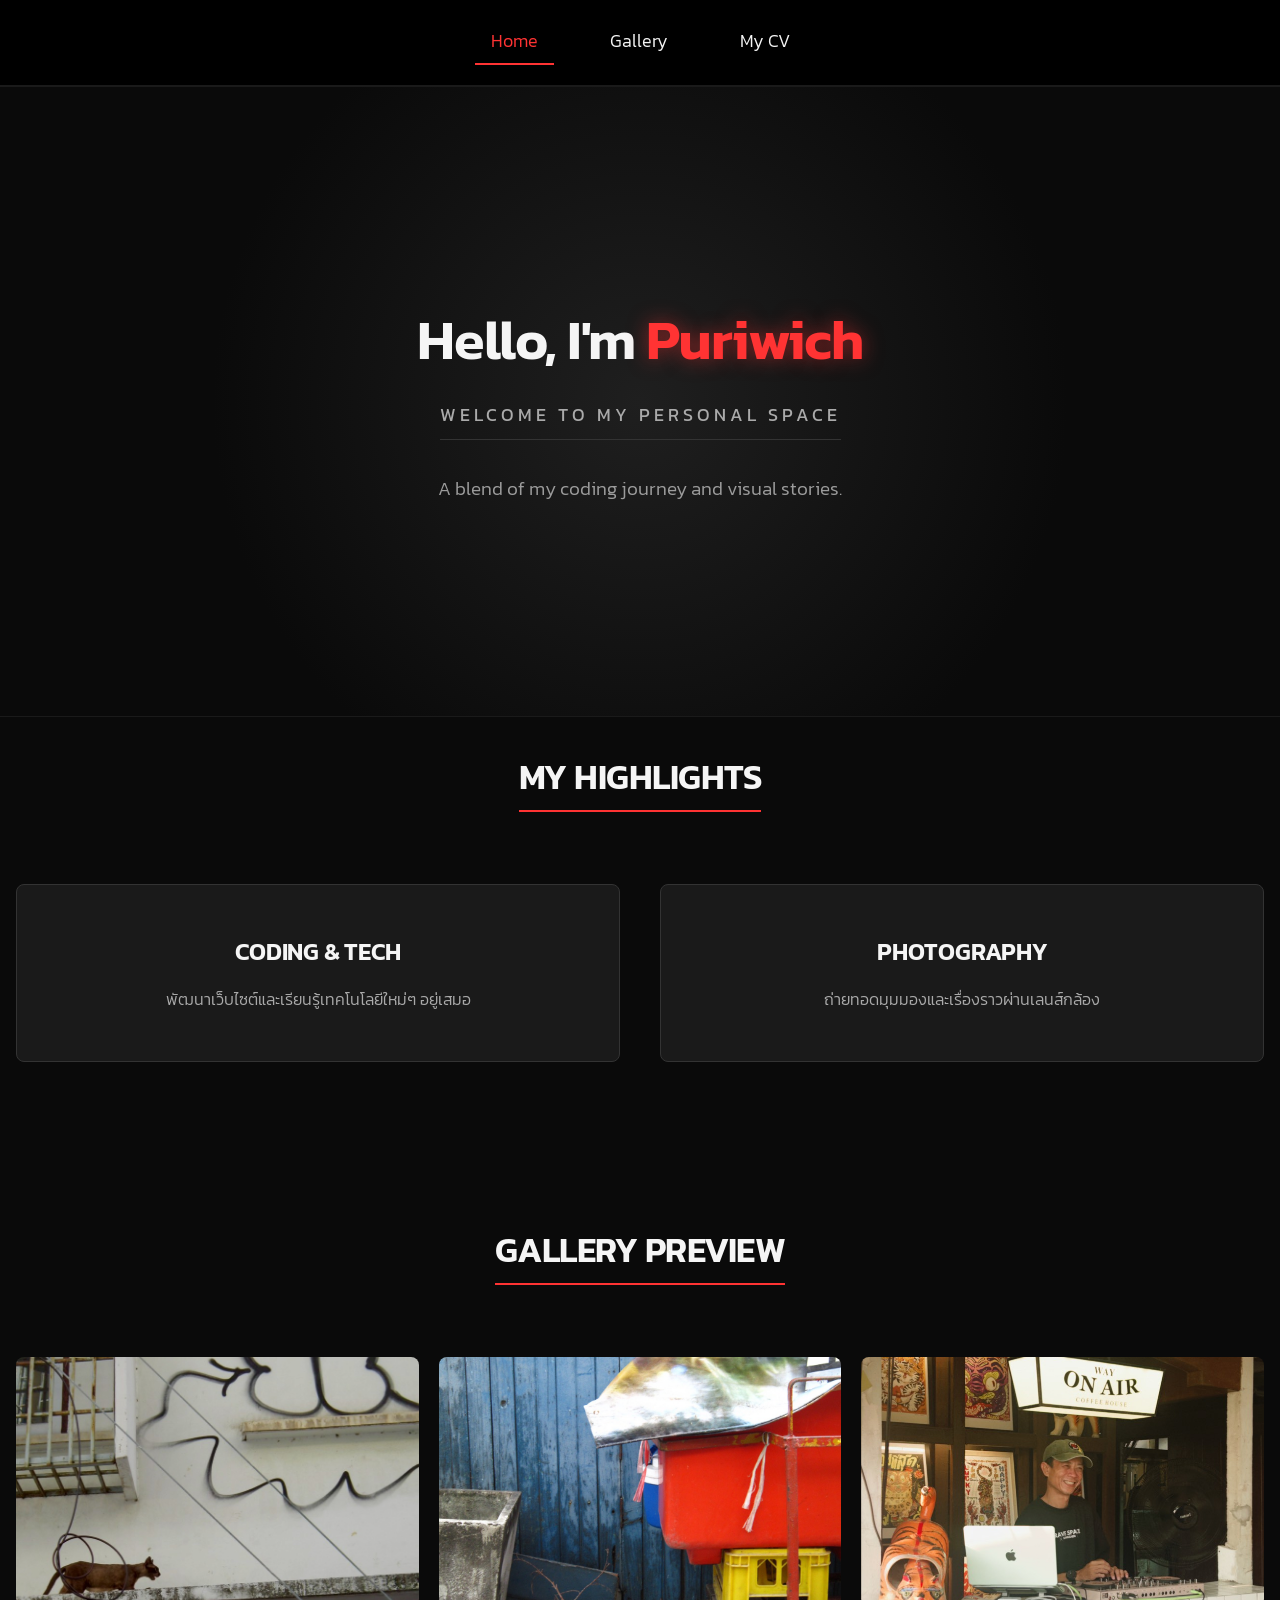
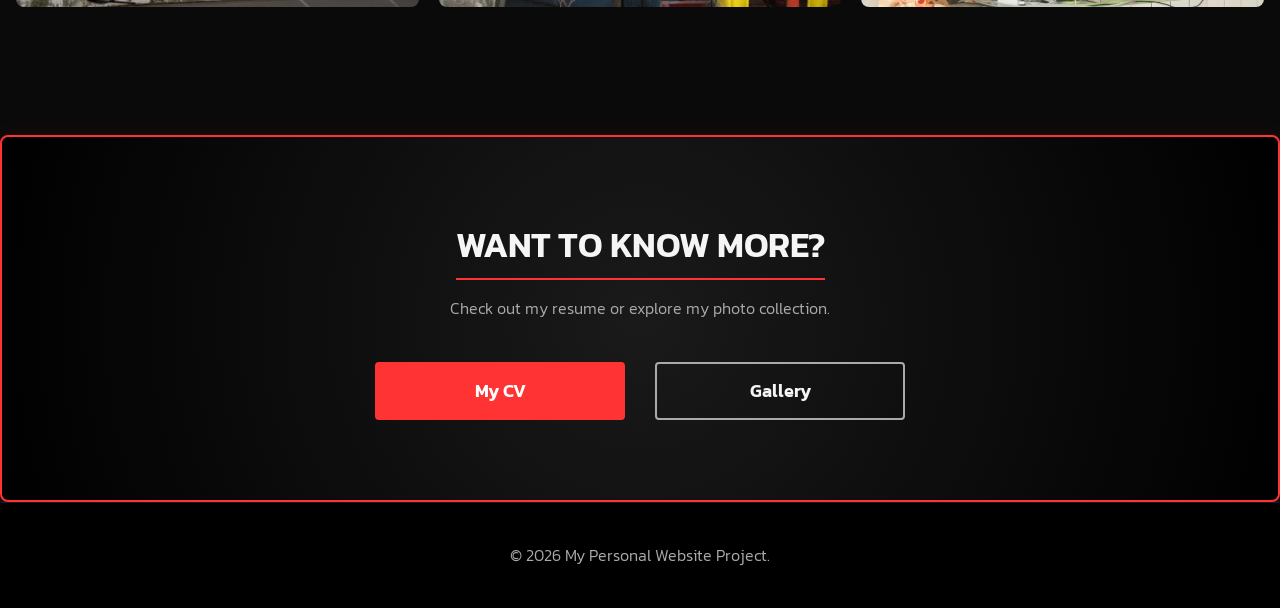
<file: index.html>
<!DOCTYPE html>
<html lang="th">

<head>
    <meta charset="UTF-8">
    <meta name="viewport" content="width=device-width, initial-scale=1.0">
    <title>หน้าแรก | My Personal Website</title>

    <link rel="preconnect" href="https://fonts.googleapis.com">
    <link rel="preconnect" href="https://fonts.gstatic.com" crossorigin>
    <link href="https://fonts.googleapis.com/css2?family=Kanit:wght@300;400;600&display=swap" rel="stylesheet">

    <link rel="stylesheet" href="style.css">
</head>

<body>
    <header>
        <nav aria-label="Main Navigation">
            <ul class="nav-links">
                <li><a href="index.html" aria-current="page" class="active">Home</a></li>
                <li><a href="photo.html">Gallery</a></li>
                <li><a href="about.html">My CV</a></li>
            </ul>
        </nav>
    </header>

    <main>
        <section class="hero-section">
            <h1>Hello, I'm <span class="highlight-text">Puriwich</span></h1>
            <p class="subtitle">Welcome to my personal space</p>
            <p class="description">A blend of my coding journey and visual stories.</p>
        </section>

        <section class="highlight-section">
            <h2>My Highlights</h2>
            <div class="highlight-grid">
                <article class="highlight-card">
                    <h3>Coding & Tech</h3>
                    <p>พัฒนาเว็บไซต์และเรียนรู้เทคโนโลยีใหม่ๆ อยู่เสมอ</p>
                </article>
                <article class="highlight-card">
                    <h3>Photography</h3>
                    <p>ถ่ายทอดมุมมองและเรื่องราวผ่านเลนส์กล้อง</p>
                </article>
            </div>
        </section>

        <section class="preview-album-section">
            <h2>Gallery Preview</h2>
            <div class="photo-grid">

                <figure class="photo-item">
                    <img src="images/3.jpg">
                    <figcaption>Snapshot 01</figcaption>
                </figure>

                <figure class="photo-item">
                    <img src="images/2.jpg">
                    <figcaption>Snapshot 02</figcaption>
                </figure>

                <figure class="photo-item">
                    <img src="images/13.jpg">
                    <figcaption>Snapshot 03</figcaption>
                </figure>
            </div>
        </section>

        <section class="cta-section">
            <h2>Want to know more?</h2>
            <p>Check out my resume or explore my photo collection.</p>
            <div class="cta-buttons">
                <a href="about.html" class="btn btn-primary">My CV</a>
                <a href="photo.html" class="btn btn-outline">Gallery</a>
            </div>
        </section>
    </main>

    <footer>
        <p>&copy; 2026 My Personal Website Project.</p>
    </footer>
</body>

</html>
</file>
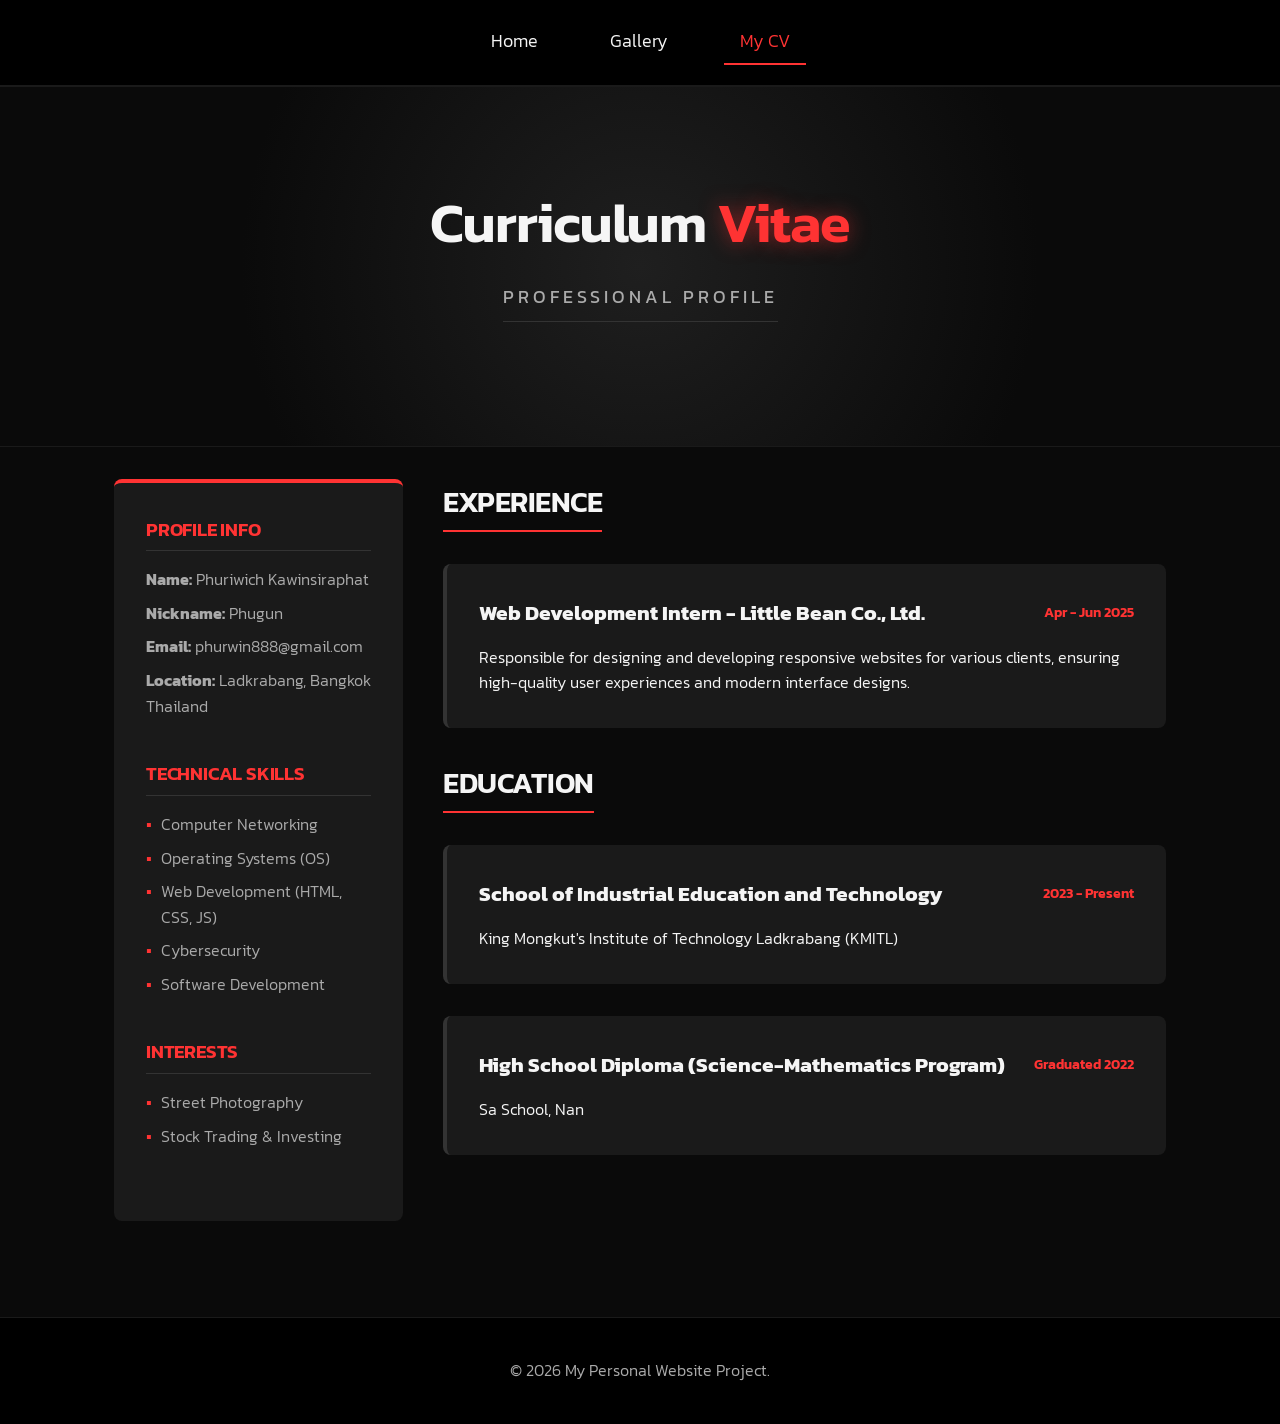
<file: about.html>
<!DOCTYPE html>
<html lang="th">

<head>
    <meta charset="UTF-8">
    <meta name="viewport" content="width=device-width, initial-scale=1.0">
    <title>My CV | Puriwich Portfolio</title>

    <link rel="preconnect" href="https://fonts.googleapis.com">
    <link rel="preconnect" href="https://fonts.gstatic.com" crossorigin>
    <link href="https://fonts.googleapis.com/css2?family=Kanit:wght@300;400;600&display=swap" rel="stylesheet">
    <link rel="stylesheet" href="style.css">
</head>

<body>
    <header>
        <nav aria-label="Main Navigation">
            <ul class="nav-links">
                <li><a href="index.html">Home</a></li>
                <li><a href="photo.html">Gallery</a></li>
                <li><a href="about.html" aria-current="page" class="active">My CV</a></li>
            </ul>
        </nav>
    </header>

    <main>
        <section class="hero-section" style="min-height: 40vh;">
            <h1>Curriculum <span class="highlight-text">Vitae</span></h1>
            <p class="subtitle">Professional Profile</p>
        </section>

        <section class="cv-wrapper">
            <div class="cv-grid-container">

                <aside class="cv-sidebar">
                    <div class="cv-block">
                        <h3>Profile Info</h3>
                        <p><strong>Name:</strong> Phuriwich Kawinsiraphat</p>
                        <p><strong>Nickname:</strong> Phugun </p>
                        <p><strong>Email:</strong> phurwin888@gmail.com</p>
                        <p><strong>Location:</strong> Ladkrabang, Bangkok Thailand</p>
                    </div>

                    <div class="cv-block">
                        <h3>Technical Skills</h3>
                        <ul class="skill-list">
                            <li>Computer Networking</li>
                            <li>Operating Systems (OS)</li>
                            <li>Web Development (HTML, CSS, JS)</li>
                            <li>Cybersecurity</li>
                            <li>Software Development</li>

                        </ul>
                    </div>

                    <div class="cv-block">
                        <h3>Interests</h3>
                        <ul class="skill-list">
                            <li>Street Photography</li>
                            <li>Stock Trading & Investing</li>
                        </ul>
                    </div>
                </aside>

                <div class="cv-content">
                    <section class="cv-section">
                        <h2 class="section-title">Experience</h2>
                        <div class="experience-item">
                            <div class="item-header">
                                <h4>Web Development Intern - Little Bean Co., Ltd.</h4>
                                <span class="date">Apr - Jun 2025</span>
                            </div>
                            <p>Responsible for designing and developing responsive websites for various clients,
                                ensuring high-quality user experiences and modern interface designs.</p>
                        </div>

                    </section>

                    <section class="cv-section">
                        <h2 class="section-title">Education</h2>

                        <div class="experience-item">
                            <div class="item-header">
                                <h4>School of Industrial Education and Technology</h4>
                                <span class="date">2023 - Present</span>
                            </div>
                            <p>King Mongkut's Institute of Technology Ladkrabang (KMITL)</p>
                        </div>

                        <div class="experience-item">
                            <div class="item-header">
                                <h4>High School Diploma (Science-Mathematics Program)</h4>
                                <span class="date">Graduated 2022</span>
                            </div>
                            <p>Sa School, Nan</p>
                        </div>

                    </section>
                </div>

            </div>
        </section>
    </main>

    <footer>
        <p>&copy; 2026 My Personal Website Project.</p>
    </footer>
</body>

</html>
</file>
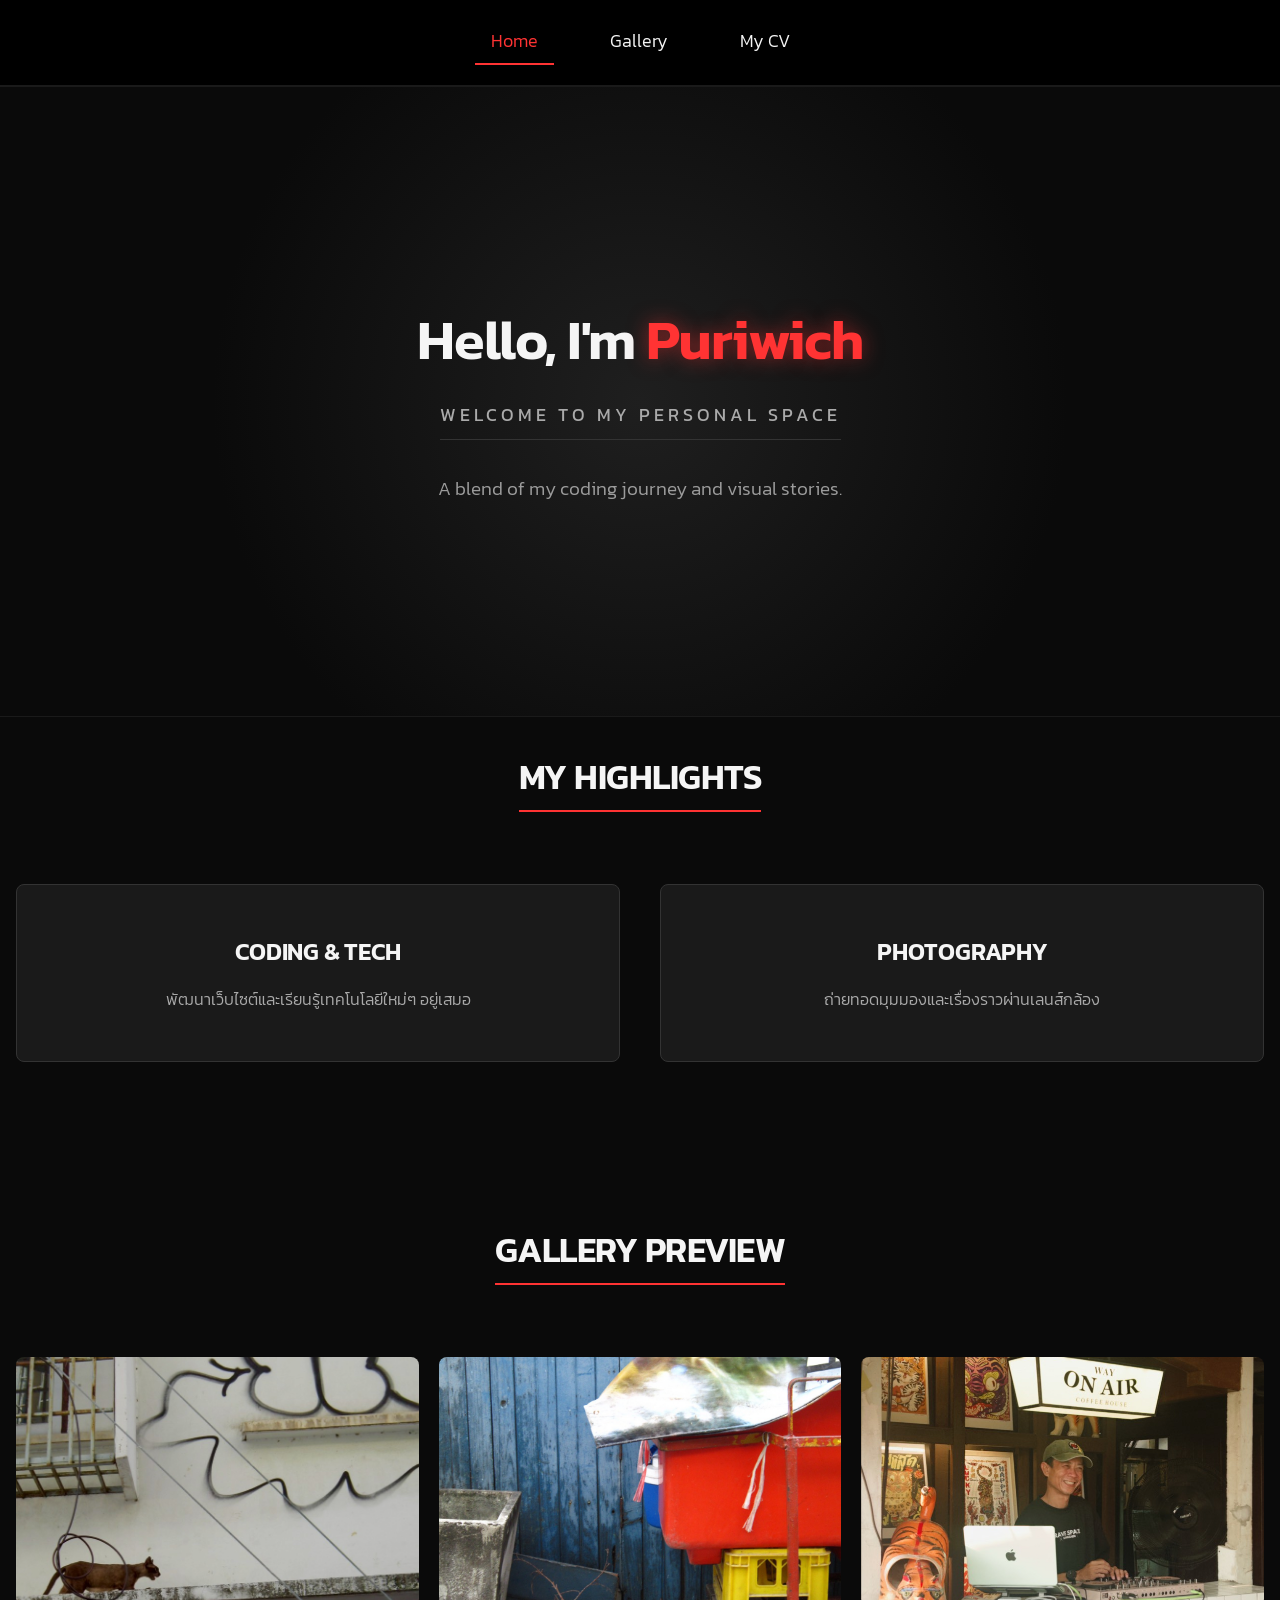
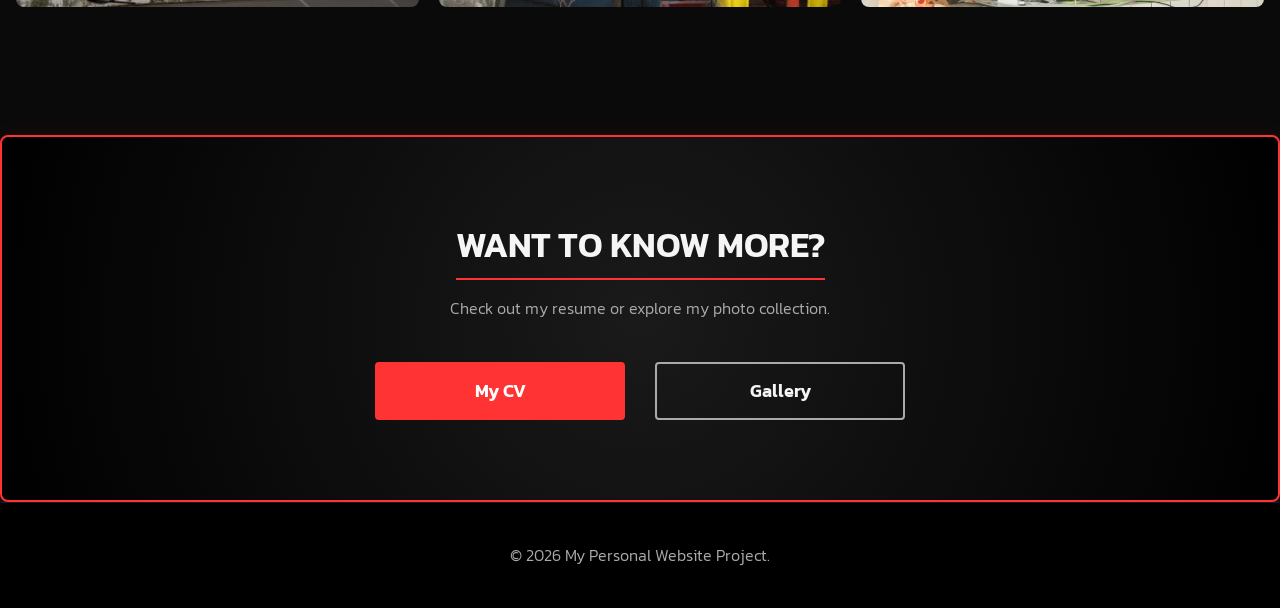
<file: home.html>
<!DOCTYPE html>
<html lang="th">

<head>
    <meta charset="UTF-8">
    <meta name="viewport" content="width=device-width, initial-scale=1.0">
    <title>หน้าแรก | My Personal Website</title>

    <link rel="preconnect" href="https://fonts.googleapis.com">
    <link rel="preconnect" href="https://fonts.gstatic.com" crossorigin>
    <link href="https://fonts.googleapis.com/css2?family=Kanit:wght@300;400;600&display=swap" rel="stylesheet">

    <link rel="stylesheet" href="style.css">
</head>

<body>
    <header>
        <nav aria-label="Main Navigation">
            <ul class="nav-links">
                <li><a href="home.html" aria-current="page" class="active">Home</a></li>
                <li><a href="photo.html">Gallery</a></li>
                <li><a href="about.html">My CV</a></li>
            </ul>
        </nav>
    </header>

    <main>
        <section class="hero-section">
            <h1>Hello, I'm <span class="highlight-text">Puriwich</span></h1>
            <p class="subtitle">Welcome to my personal space</p>
            <p class="description">A blend of my coding journey and visual stories.</p>
        </section>

        <section class="highlight-section">
            <h2>My Highlights</h2>
            <div class="highlight-grid">
                <article class="highlight-card">
                    <h3>Coding & Tech</h3>
                    <p>พัฒนาเว็บไซต์และเรียนรู้เทคโนโลยีใหม่ๆ อยู่เสมอ</p>
                </article>
                <article class="highlight-card">
                    <h3>Photography</h3>
                    <p>ถ่ายทอดมุมมองและเรื่องราวผ่านเลนส์กล้อง</p>
                </article>
            </div>
        </section>

        <section class="preview-album-section">
            <h2>Gallery Preview</h2>
            <div class="photo-grid">

                <figure class="photo-item">
                    <img src="/images/3.jpg">
                    <figcaption>Snapshot 01</figcaption>
                </figure>

                <figure class="photo-item">
                    <img src="/images/2.jpg">
                    <figcaption>Snapshot 02</figcaption>
                </figure>

                <figure class="photo-item">
                    <img src="/images/13.jpg">
                    <figcaption>Snapshot 03</figcaption>
                </figure>
            </div>
        </section>

        <section class="cta-section">
            <h2>Want to know more?</h2>
            <p>Check out my resume or explore my photo collection.</p>
            <div class="cta-buttons">
                <a href="about.html" class="btn btn-primary">My CV</a>
                <a href="photo.html" class="btn btn-outline">Gallery</a>
            </div>
        </section>
    </main>

    <footer>
        <p>&copy; 2026 My Personal Website Project.</p>
    </footer>
</body>

</html>
</file>
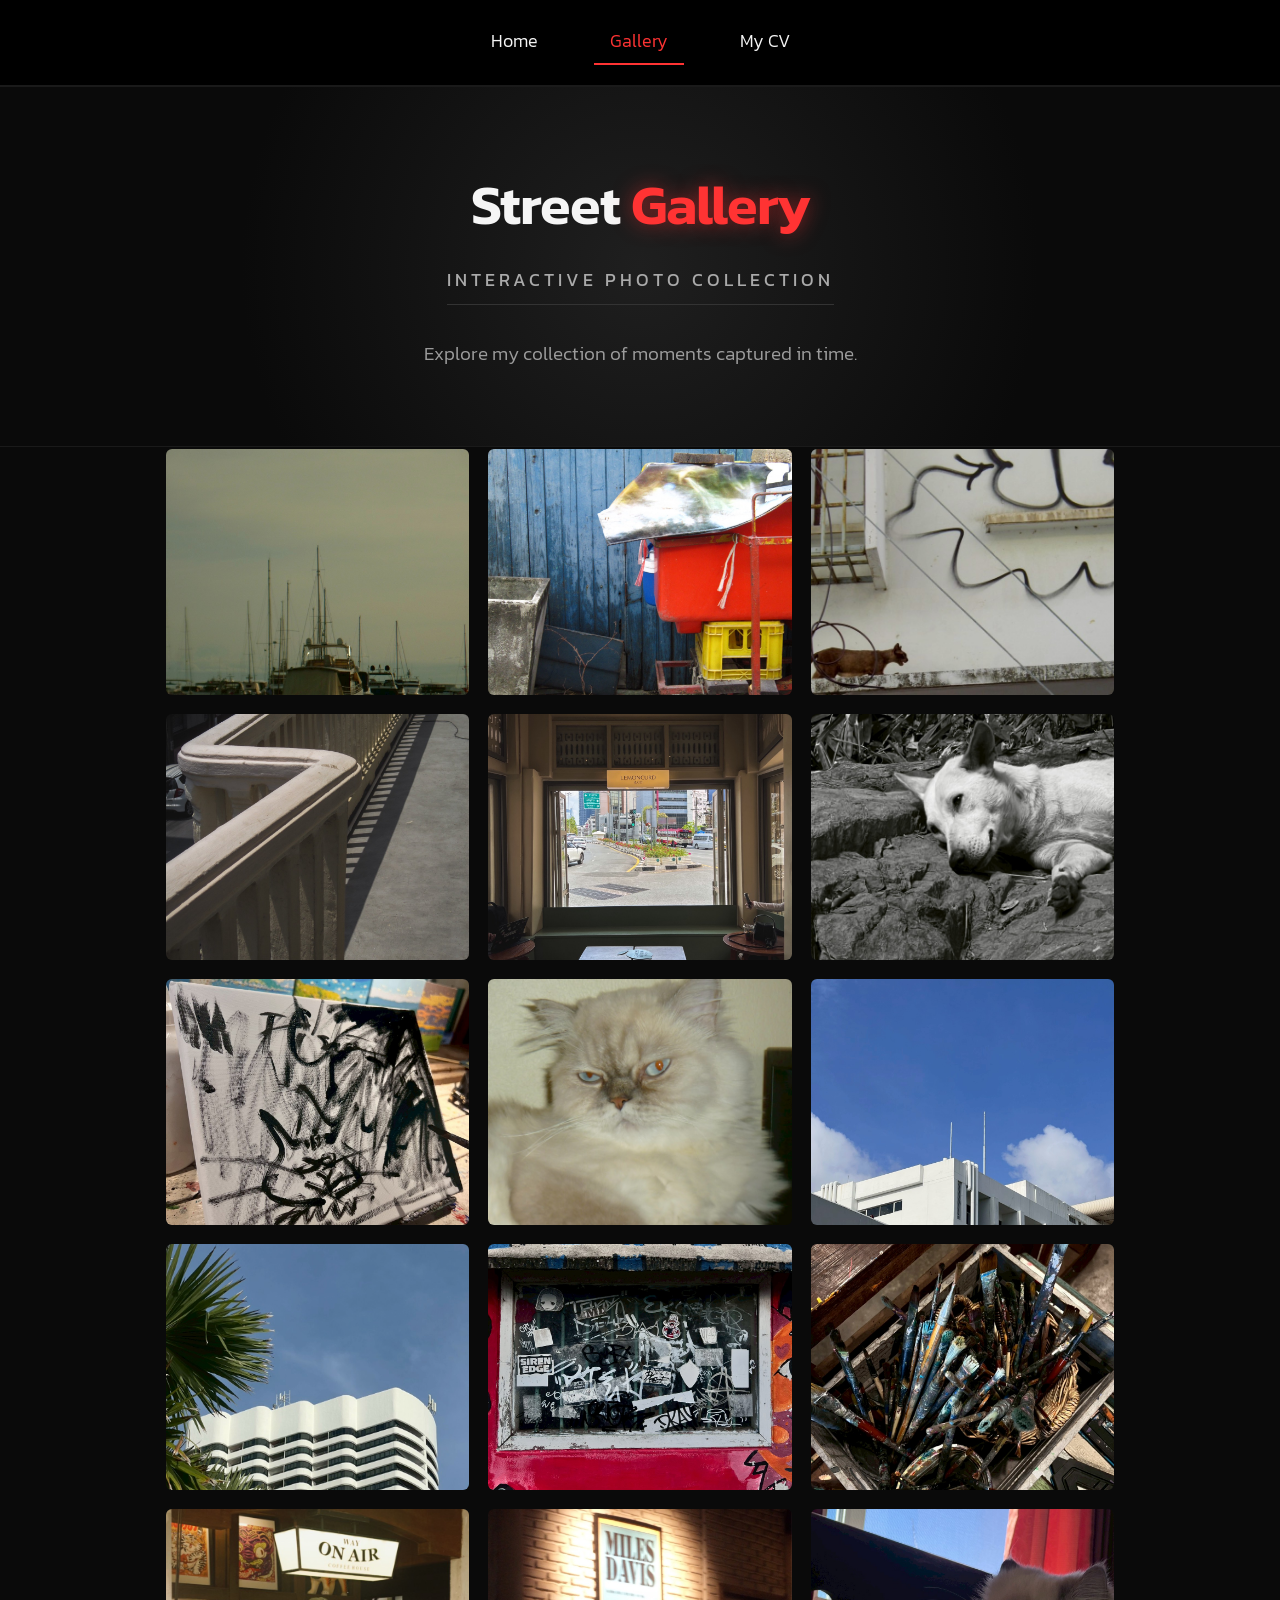
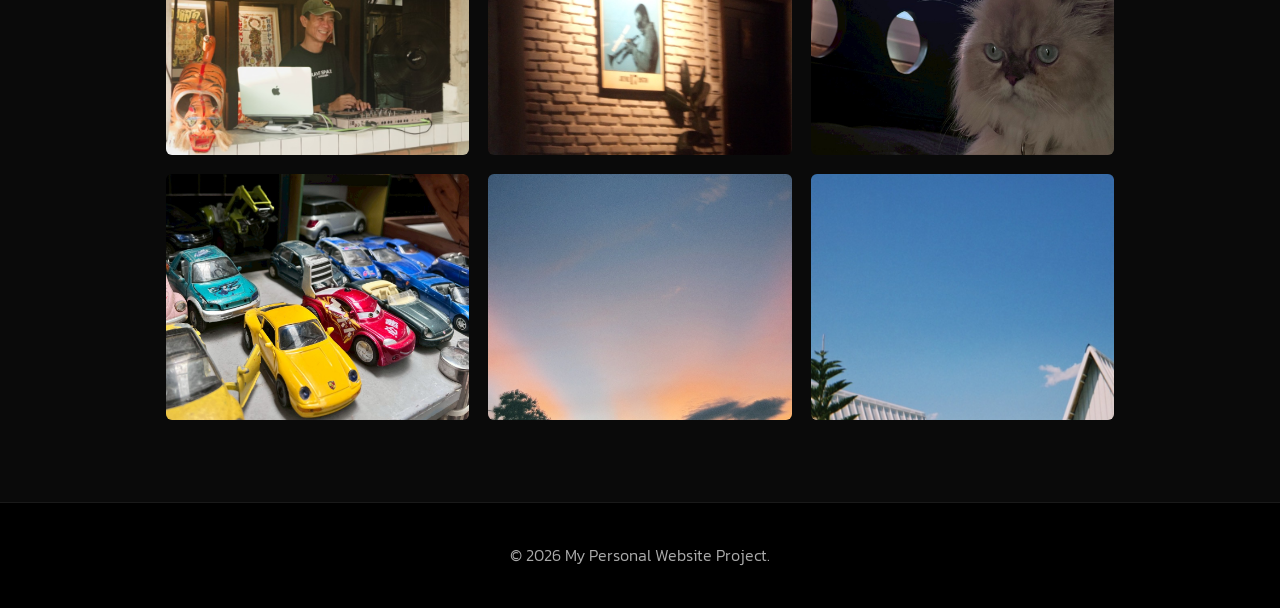
<file: photo.html>
<!DOCTYPE html>
<html lang="th">
<head>
    <meta charset="UTF-8">
    <meta name="viewport" content="width=device-width, initial-scale=1.0">
    <title>Gallery | My Personal Website</title>
    
    <link rel="preconnect" href="https://fonts.googleapis.com">
    <link rel="preconnect" href="https://fonts.gstatic.com" crossorigin>
    <link href="https://fonts.googleapis.com/css2?family=Kanit:wght@300;400;600&display=swap" rel="stylesheet">
    
    <link rel="stylesheet" href="style.css">
</head>
<body>
    <header>
        <nav aria-label="Main Navigation">
            <ul class="nav-links">
                <li><a href="index.html">Home</a></li>
                <li><a href="photo.html" aria-current="page" class="active">Gallery</a></li>
                <li><a href="about.html">My CV</a></li>
            </ul>
        </nav>
    </header>

    <main>
        <section class="hero-section" style="min-height: 40vh;">
            <h1>Street <span class="highlight-text">Gallery</span></h1>
            <p class="subtitle">Interactive Photo Collection</p>
            <p class="description">Explore my collection of moments captured in time.</p>
        </section>

        <section class="gallery-container" style="max-width: 1000px; margin: 0 auto; padding: 0 1.5rem 5rem;">
            <div class="js-photo-grid">
                <img src="images/1.jpg"  alt="เรือยอร์ชจอดเทียบท่าในวันฟ้าครึ้ม" class="gallery-img">
                <img src="images/2.jpg"  alt="รถเข็นสีแดงหน้าประตูไม้สีฟ้าเก่า" class="gallery-img">
                <img src="images/3.jpg"  alt="น้องแมวสีน้ำตาลเดินผ่านกำแพงลายกราฟฟิตี้" class="gallery-img">
                <img src="images/4.jpg"  alt="แสงและเงาพาดผ่านระเบียงทางเดิน" class="gallery-img">
                <img src="images/5.jpg"  alt="วิวถนนจากหน้าต่างคาเฟ่" class="gallery-img">
                <img src="images/6.jpg"  alt="สุนัขสีขาวนอนพักผ่อนบนโขดหิน (ภาพขาวดำ)" class="gallery-img">
                <img src="images/7.jpg"  alt="ภาพสเก็ตช์แมวบนผืนผ้าใบในสตูดิโอ" class="gallery-img">
                <img src="images/8.jpg"  alt="แมวขนฟูตาสีฟ้าหน้ามุ่ย" class="gallery-img">
                <img src="images/9.jpg"  alt="ยอดตึกสีขาวตัดกับท้องฟ้าสีสดใส" class="gallery-img">
                <img src="images/10.jpg" alt="ตึกทรงโค้งและใบปาล์ม" class="gallery-img">
                <img src="images/11.jpg" alt="หน้าต่างที่เต็มไปด้วยสติกเกอร์และรอยกราฟฟิตี้บนกำแพงสีสดใส" class="gallery-img">
                <img src="images/12.jpg" alt="พู่กันและหลอดสีในตะกร้าหวาย" class="gallery-img">
                <img src="images/13.jpg" alt="บรรยากาศดีเจกำลังเปิดเพลงในร้านกาแฟ" class="gallery-img">
                <img src="images/14.jpg" alt="โปสเตอร์ Miles Davis ประดับบนกำแพงอิฐสีขาวใต้แสงไฟ" class="gallery-img">
                <img src="images/15.jpg" alt="แมวขนฟูตาสีฟ้ากำลังจ้องมองไปด้านข้าง" class="gallery-img">
                <img src="images/16.jpg" alt="ของเล่นโมเดลรถยนต์หลากหลายแบบเรียงบนชั้น" class="gallery-img">
                <img src="images/17.jpg" alt="ท้องฟ้ายามเย็นสีส้มอมฟ้าพร้อมเงาต้นไม้และพระจันทร์เสี้ยว" class="gallery-img">
                <img src="images/18.jpg" alt="สถาปัตยกรรมหลังคาสีขาวและยอดต้นสนตัดกับท้องฟ้าสีฟ้าใส" class="gallery-img">
                
            </div>
        </section>
    </main>

    <div id="lightbox" class="lightbox-modal">
        <span class="close-cursor" id="closeLightbox">&times;</span>
        <button class="nav-btn prev-btn" id="prevBtn">&#10094;</button>
        <img class="lightbox-content" id="lightboxImg">
        <button class="nav-btn next-btn" id="nextBtn">&#10095;</button>
        <div id="caption"></div>
    </div>

    <footer>
        <p>&copy; 2026 My Personal Website Project.</p>
    </footer>

    <script src="script.js"></script>
</body>
</html>
</file>
<file: style.css>
/* CSS Reset & Variables (Urban Dark with Crimson Glow Theme) */
:root {
  --bg-color: #0a0a0a;         /* Deep Black */
  --card-bg: #1a1a1a;          /* Dark Grey */
  --text-main: #f5f5f5;        /* Soft White */
  --text-muted: #aaaaaa;       /* Muted Grey */
  --accent-color: #ff3333;     /* Crimson Red */
  --nav-bg: #000000;
}

* {
  margin: 0;
  padding: 0;
  box-sizing: border-box;
}

body {
  font-family: 'Kanit', sans-serif;
  font-weight: 300;
  line-height: 1.6;
  color: var(--text-main);
  background-color: var(--bg-color);
}

h1, h2, h3 { font-weight: 600; color: var(--text-main); text-transform: uppercase; letter-spacing: -1px;}

/* Typography & Hierarchy */
h1 { 
    font-size: 3.5rem; 
    letter-spacing: -1px; 
    margin-bottom: 1rem; 
    text-transform: none; 
}
h2 { font-size: 2.2rem; letter-spacing: -0.5px; margin-bottom: 2.5rem; border-bottom: 2px solid var(--accent-color); display: inline-block; padding-bottom: 5px;}
h3 { font-size: 1.5rem; letter-spacing: -0.2px; }
.subtitle { 
    font-size: 1.1rem; 
    margin-bottom: 2rem; 
    font-weight: 400; 
    color: var(--text-muted); 
    text-transform: uppercase; 
    letter-spacing: 4px; 
    padding-bottom: 10px;
    border-bottom: 1px solid #333; 
    display: inline-block;
}
.description { 
    max-width: 600px; 
    margin: 0 auto; 
    font-size: 1.2rem; 
    line-height: 1.8; 
    color: var(--text-muted); 
    opacity: 0.9;
}

/* Navigation (Flexbox) */
header {
  background-color: var(--nav-bg);
  padding: 1.2rem;
  border-bottom: 2px solid var(--card-bg);
}

.nav-links {
  list-style: none;
  display: flex;
  flex-direction: column;
  gap: 15px;
  text-align: center;
}

.nav-links a {
  color: var(--text-main);
  text-decoration: none;
  font-size: 1.1rem;
  padding: 0.5rem 1rem;
  display: block;
  transition: all 0.3s ease;
}

.nav-links a:hover, 
.nav-links a.active {
  color: var(--accent-color);
  border-bottom: 2px solid var(--accent-color);
}

/* Hero Section */
.hero-section {
    position: relative;
    overflow: hidden;
    display: flex;
    flex-direction: column;
    justify-content: center;
    align-items: center;
    text-align: center;
    min-height: 70vh; 
    padding: 2rem 1rem;
    background: radial-gradient(circle at center, #1f1f1f 0%, var(--bg-color) 60%); 
    border-bottom: 1px solid #1a1a1a;
}
.highlight-text { 
    color: var(--accent-color); 
    text-shadow: 0 0 20px rgba(255, 51, 51, 0.5); 
}

/* Highlights Section (CSS Grid)*/
.highlight-section { margin-bottom: 6rem; text-align: center; padding: 2rem 1rem;}

.highlight-grid {
  display: grid;
  gap: 30px;
  grid-template-columns: 1fr; 
  margin-top: 2rem;
}

.highlight-card {
  background-color: var(--card-bg);
  padding: 3rem 2.5rem;
  border-radius: 8px;
  border-bottom: 3px solid transparent;
  transition: transform 0.4s ease, box-shadow 0.4s ease, border-color 0.4s ease;
  position: relative;
  overflow: hidden;
  border: 1px solid #333;
}
.highlight-card h3 { color: var(--text-main); margin-bottom: 1rem; }
.highlight-card p { font-size: 1rem; color: var(--text-muted); }

.highlight-card:hover {
  border-bottom: 3px solid var(--accent-color);
  transform: translateY(-5px);
  box-shadow: 0 10px 20px rgba(255, 51, 51, 0.1);
  border-color: var(--accent-color);
}
.highlight-card:hover h3 { color: var(--accent-color); }

/* Preview Album Section (CSS Grid)*/
.preview-album-section { margin-bottom: 6rem; text-align: center; padding: 2rem 1rem;}

.photo-grid {
  display: grid;
  gap: 20px;
  grid-template-columns: 1fr; 
  margin-top: 2rem;
}

.photo-item {
  position: relative;
  overflow: hidden;
  cursor: pointer;
  border-radius: 8px;
  height: 250px;
  border: none;
  background-color: var(--card-bg);
  color: var(--text-muted);
  transition: transform 0.4s ease, box-shadow 0.4s ease, border-color 0.4s ease;
  padding: 0;
}

/* --- ส่วนที่จัดระเบียบรูปภาพ <img> --- */
.photo-item img {
    width: 100%;
    height: 100%;
    object-fit: cover; 
    display: block;
    transition: transform 0.5s ease;
}

.photo-item figcaption {
    position: absolute;
    bottom: 0; left: 0; width: 100%;
    background: linear-gradient(to top, rgba(0,0,0,0.8), transparent);
    padding: 1rem;
    color: #fff;
    opacity: 0;
    transform: translateY(10px);
    transition: opacity 0.4s ease, transform 0.4s ease;
    text-transform: uppercase;
    font-weight: 400;
    letter-spacing: 1px;
}
.photo-item:hover {
  transform: translateY(-5px);
  box-shadow: 0 8px 15px rgba(255, 51, 51, 0.15);
  border-color: var(--accent-color);
}
.photo-item:hover figcaption { opacity: 1; transform: translateY(0); }
.photo-item:hover img { transform: scale(1.05); }

.photo-item::after {
    content: "";
    position: absolute;
    top: 0; left: 0;
    width: 100%; height: 100%;
    background: rgba(255, 51, 51, 0.2);
    opacity: 0;
    transition: opacity 0.4s ease;
    pointer-events: none;
}
.photo-item:hover::after { opacity: 1; }

/*Call to Action Section (Flexbox)*/
.cta-section {
  text-align: center;
  background-color: var(--card-bg);
  padding: 5rem 2rem;
  border-radius: 8px;
  border: 1px solid #333;
  background: radial-gradient(circle at center, var(--card-bg) 0%, #000000 100%);
  border: 2px solid var(--accent-color);
  box-shadow: 0 0 20px rgba(255, 51, 51, 0.1);
}

.cta-section h2 { margin-bottom: 1rem; }
.cta-section p { color: var(--text-muted); margin-bottom: 2.5rem; }

.cta-buttons {
  display: flex;
  flex-direction: row;
  gap: 30px;
  justify-content: center;
  align-items: center;
}

.btn {
  padding: 0.8rem 2rem;
  font-size: 1.1rem;
  font-weight: 600;
  text-decoration: none;
  border-radius: 4px;
  transition: all 0.3s ease;
  width: 100%;
  max-width: 250px;
}

.btn-primary {
  background-color: var(--accent-color);
  color: #fff;
  border: 2px solid var(--accent-color);
}

.btn-primary:hover {
  background-color: transparent;
  color: var(--accent-color);
}

.btn-outline {
  background-color: transparent;
  color: var(--text-main);
  border: 2px solid var(--text-muted);
}

.btn-outline:hover {
  border-color: var(--accent-color);
  color: var(--accent-color);
  background-color: var(--card-bg);
}

footer {
  text-align: center;
  padding: 2.5rem 1rem;
  background-color: var(--nav-bg);
  color: var(--text-muted);
  border-top: 1px solid var(--card-bg);
}

/*Media Queries (Responsive Design)*/
@media (min-width: 768px) {
  .nav-links {
    flex-direction: row;
    justify-content: center;
    gap: 40px;
  }
  
  .highlight-grid { grid-template-columns: repeat(2, 1fr); gap: 40px; }
  .photo-grid { grid-template-columns: repeat(3, 1fr); gap: 20px; }
  .cta-buttons { gap: 30px; }
}

/* ==========================================================
   Gallery Page & Lightbox (JavaScript Component)
   ========================================================== */
.js-photo-grid {
    display: grid;
    gap: 15px;
    grid-template-columns: repeat(auto-fit, minmax(280px, 1fr)); 
}

.gallery-img {
    width: 100%;
    height: 250px;
    object-fit: cover;
    border-radius: 8px;
    cursor: pointer;
    transition: transform 0.3s ease, box-shadow 0.3s ease, border 0.3s ease;
    border: 2px solid transparent;
}

.gallery-img:hover {
    transform: scale(1.03);
    box-shadow: 0 10px 20px rgba(255, 51, 51, 0.2);
    border-color: var(--accent-color);
}

/* หน้าต่าง Modal */
.lightbox-modal {
    display: none;
    position: fixed;
    z-index: 1000;
    padding-top: 60px;
    left: 0;
    top: 0;
    width: 100%;
    height: 100%;
    overflow: auto;
    background-color: rgba(10, 10, 10, 0.95);
    backdrop-filter: blur(5px);
}

/* รูปภาพใน Modal */
.lightbox-content {
    margin: auto;
    display: block;
    max-width: 90%;
    max-height: 75vh;
    border: 2px solid var(--accent-color);
    box-shadow: 0 0 30px rgba(255, 51, 51, 0.3);
    border-radius: 4px;
    animation: zoomIn 0.3s ease;
}

@keyframes zoomIn {
    from {transform: scale(0.9); opacity: 0;}
    to {transform: scale(1); opacity: 1;}
}

/* ปุ่มปิด (X) */
.close-cursor {
    position: absolute;
    top: 20px;
    right: 35px;
    color: var(--text-muted);
    font-size: 40px;
    font-weight: bold;
    cursor: pointer;
    transition: color 0.3s ease;
}

.close-cursor:hover { color: var(--accent-color); }

/* ปุ่มเลื่อนซ้าย-ขวา */
.nav-btn {
    cursor: pointer;
    position: absolute;
    top: 50%;
    width: auto;
    padding: 16px;
    margin-top: -50px;
    color: white;
    font-weight: bold;
    font-size: 24px;
    transition: 0.3s ease;
    border-radius: 4px;
    background-color: rgba(0, 0, 0, 0.5);
    border: 1px solid #333;
}

.nav-btn:hover {
    background-color: var(--accent-color);
    border-color: var(--accent-color);
}

.prev-btn { left: 5%; }
.next-btn { right: 5%; }

#caption {
    margin: auto;
    display: block;
    width: 80%;
    max-width: 700px;
    text-align: center;
    color: var(--accent-color);
    padding: 15px 0;
    font-size: 1.2rem;
    letter-spacing: 1px;
}

/* ==========================================================
   CV Page Styles (Grid & Flexbox Implementation)
   ========================================================== */

.cv-wrapper {
    max-width: 1100px;
    margin: 0 auto;
    padding: 2rem 1.5rem 6rem;
}

.cv-grid-container {
    display: grid;
    gap: 40px;
    grid-template-columns: 1fr; 
}

.cv-sidebar {
    background-color: var(--card-bg);
    padding: 2rem;
    border-radius: 8px;
    border-top: 4px solid var(--accent-color);
}

.cv-block { margin-bottom: 2.5rem; }

.cv-block h3 {
    font-size: 1.2rem;
    color: var(--accent-color);
    margin-bottom: 1rem;
    border-bottom: 1px solid #333;
    padding-bottom: 5px;
}

.cv-block p {
    color: var(--text-muted);
    font-size: 1rem;
    margin-bottom: 0.5rem;
}

.skill-list { list-style: none; color: var(--text-muted); }
.skill-list li { margin-bottom: 0.5rem; position: relative; padding-left: 15px; }
.skill-list li::before { content: "▪"; color: var(--accent-color); position: absolute; left: 0; }

.section-title { font-size: 1.8rem; margin-bottom: 2rem; color: var(--text-main); }

.experience-item {
    background-color: var(--card-bg);
    padding: 2rem;
    border-radius: 8px;
    margin-bottom: 2rem;
    border-left: 4px solid #333;
    transition: transform 0.3s ease, border-color 0.3s ease;
}

.experience-item:hover {
    transform: translateX(10px);
    border-left-color: var(--accent-color);
}

.item-header {
    display: flex;
    flex-direction: column; 
    justify-content: space-between;
    align-items: flex-start;
    margin-bottom: 1rem;
}

.item-header h4 { font-size: 1.3rem; color: var(--text-main); text-transform: none; }
.date { color: var(--accent-color); font-weight: 600; font-size: 0.9rem; }

@media (min-width: 850px) {
    .cv-grid-container { grid-template-columns: 1fr 2.5fr; }
    .item-header { flex-direction: row; align-items: center; }
}
</file>
